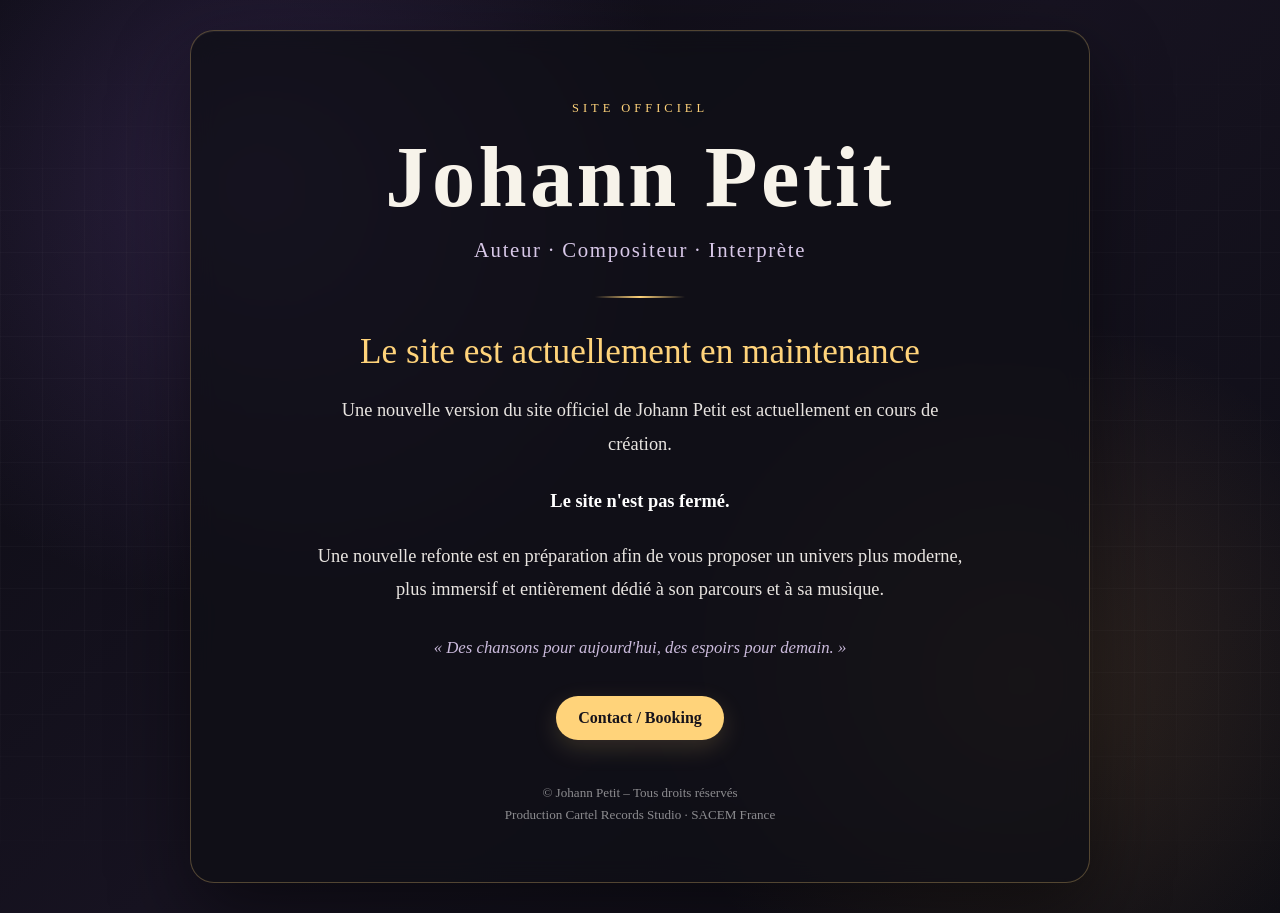
<file: index.html>
<!DOCTYPE html>
<html lang="fr">
<head>
  <meta charset="UTF-8" />
  <meta name="viewport" content="width=device-width, initial-scale=1.0" />

  <title>Johann Petit – Site officiel en maintenance</title>

  <meta
    name="description"
    content="Le site officiel de Johann Petit, auteur-compositeur-interprète, est actuellement en cours de refonte."
  />

  <style>
    * {
      box-sizing: border-box;
    }

    html,
    body {
      margin: 0;
      min-height: 100%;
    }

    body {
      min-height: 100vh;

      display: flex;
      align-items: center;
      justify-content: center;

      padding: 30px 20px;

      font-family: Georgia, "Times New Roman", serif;

      color: #f7f3ea;

      background:
        radial-gradient(
          circle at 20% 20%,
          rgba(104, 71, 150, 0.32),
          transparent 34%
        ),
        radial-gradient(
          circle at 80% 75%,
          rgba(218, 158, 67, 0.16),
          transparent 30%
        ),
        linear-gradient(
          135deg,
          #0b0b12 0%,
          #171321 48%,
          #0d0d14 100%
        );

      overflow: hidden;
    }

    /*
      Léger motif graphique en arrière-plan
    */

    body::before {
      content: "";

      position: fixed;
      inset: 0;

      pointer-events: none;

      background:
        linear-gradient(
          rgba(255, 255, 255, 0.025) 1px,
          transparent 1px
        ),
        linear-gradient(
          90deg,
          rgba(255, 255, 255, 0.025) 1px,
          transparent 1px
        );

      background-size: 42px 42px;

      mask-image:
        linear-gradient(
          to bottom,
          transparent,
          black 25%,
          black 75%,
          transparent
        );
    }

    /*
      Carte centrale
    */

    .card {
      position: relative;

      width: min(900px, 100%);

      padding: 70px 55px 55px;

      text-align: center;

      border: 1px solid rgba(255, 211, 122, 0.28);

      border-radius: 24px;

      background: rgba(15, 15, 22, 0.76);

      box-shadow:
        0 30px 80px rgba(0, 0, 0, 0.48),
        inset 0 1px 0 rgba(255, 255, 255, 0.05);

      backdrop-filter: blur(12px);
    }

    /*
      Petit titre supérieur
    */

    .eyebrow {
      margin-bottom: 18px;

      color: #ffd37a;

      font-size: 0.78rem;

      letter-spacing: 0.32em;

      text-transform: uppercase;
    }

    /*
      Nom de l'artiste
    */

    h1 {
      margin: 0;

      font-size: clamp(2.7rem, 7vw, 5.4rem);

      letter-spacing: 0.04em;

      line-height: 1;
    }

    /*
      Fonction artistique
    */

    .role {
      margin: 18px 0 0;

      color: #d8c8e8;

      font-size: clamp(1rem, 2.4vw, 1.3rem);

      letter-spacing: 0.08em;
    }

    /*
      Ligne décorative
    */

    .line {
      width: 90px;

      height: 2px;

      margin: 34px auto;

      background:
        linear-gradient(
          90deg,
          transparent,
          #ffd37a,
          transparent
        );
    }

    /*
      Titre maintenance
    */

    h2 {
      margin: 0;

      color: #ffd37a;

      font-size: clamp(1.55rem, 3.5vw, 2.2rem);

      font-weight: normal;
    }

    /*
      Texte principal
    */

    .message {
      max-width: 650px;

      margin: 22px auto 0;

      color: #e8e4e0;

      font-size: clamp(1rem, 2vw, 1.15rem);

      line-height: 1.8;
    }

    /*
      Message important
    */

    .highlight {
      margin-top: 24px;

      color: #ffffff;

      font-weight: bold;
    }

    /*
      Signature / phrase artistique
    */

    .quote {
      margin: 32px auto 0;

      color: #cbbbdc;

      font-style: italic;

      font-size: 1.05rem;
    }

    /*
      Bouton contact
    */

    .actions {
      margin-top: 38px;

      display: flex;

      justify-content: center;

      flex-wrap: wrap;

      gap: 14px;
    }

    .button {
      display: inline-block;

      padding: 13px 22px;

      border-radius: 30px;

      text-decoration: none;

      font-weight: bold;

      transition:
        transform 0.2s ease,
        box-shadow 0.2s ease,
        background 0.2s ease;
    }

    .button.primary {
      color: #16131b;

      background: #ffd37a;

      box-shadow:
        0 8px 25px rgba(255, 211, 122, 0.16);
    }

    .button:hover {
      transform: translateY(-2px);
    }

    /*
      Pied de page
    */

    footer {
      margin-top: 42px;

      color: rgba(255, 255, 255, 0.52);

      font-size: 0.82rem;

      line-height: 1.7;
    }

    /*
      Version téléphone
    */

    @media (max-width: 600px) {

      .card {
        padding: 48px 24px 38px;

        border-radius: 18px;
      }

      .role {
        letter-spacing: 0.04em;
      }

      .message {
        line-height: 1.65;
      }
    }
  </style>
</head>

<body>

  <main class="card">

    <div class="eyebrow">
      Site officiel
    </div>


    <h1>
      Johann Petit
    </h1>


    <p class="role">
      Auteur · Compositeur · Interprète
    </p>


    <div class="line"></div>


    <h2>
      Le site est actuellement en maintenance
    </h2>


    <p class="message">
      Une nouvelle version du site officiel de Johann Petit
      est actuellement en cours de création.
    </p>


    <p class="message highlight">
      Le site n'est pas fermé.
    </p>


    <p class="message">
      Une nouvelle refonte est en préparation afin de vous proposer
      un univers plus moderne, plus immersif et entièrement dédié
      à son parcours et à sa musique.
    </p>


    <p class="quote">
      « Des chansons pour aujourd'hui, des espoirs pour demain. »
    </p>


    <div class="actions">

      <a
        class="button primary"
        href="contact.html"
      >
        Contact / Booking
      </a>

    </div>


    <footer>

      © Johann Petit – Tous droits réservés<br />

      Production Cartel Records Studio · SACEM France

    </footer>

  </main>

</body>
</html>
</file>
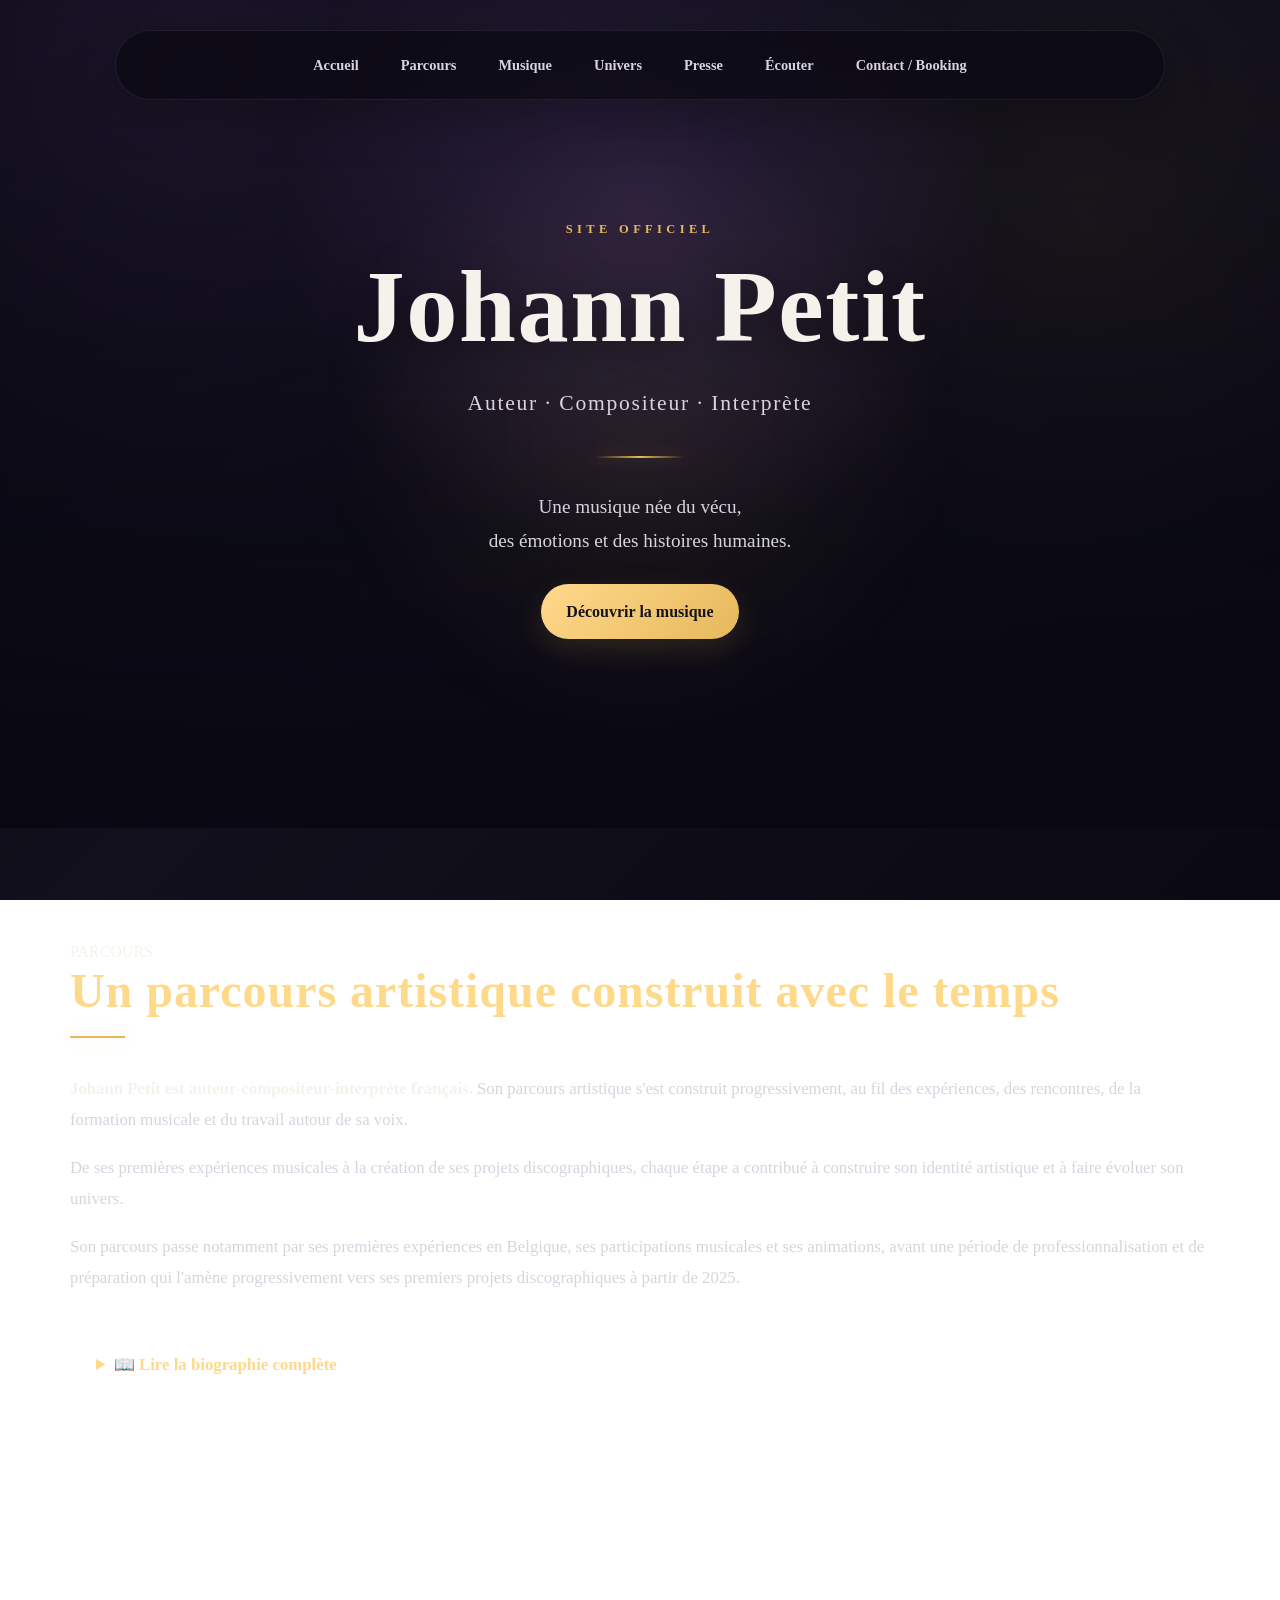
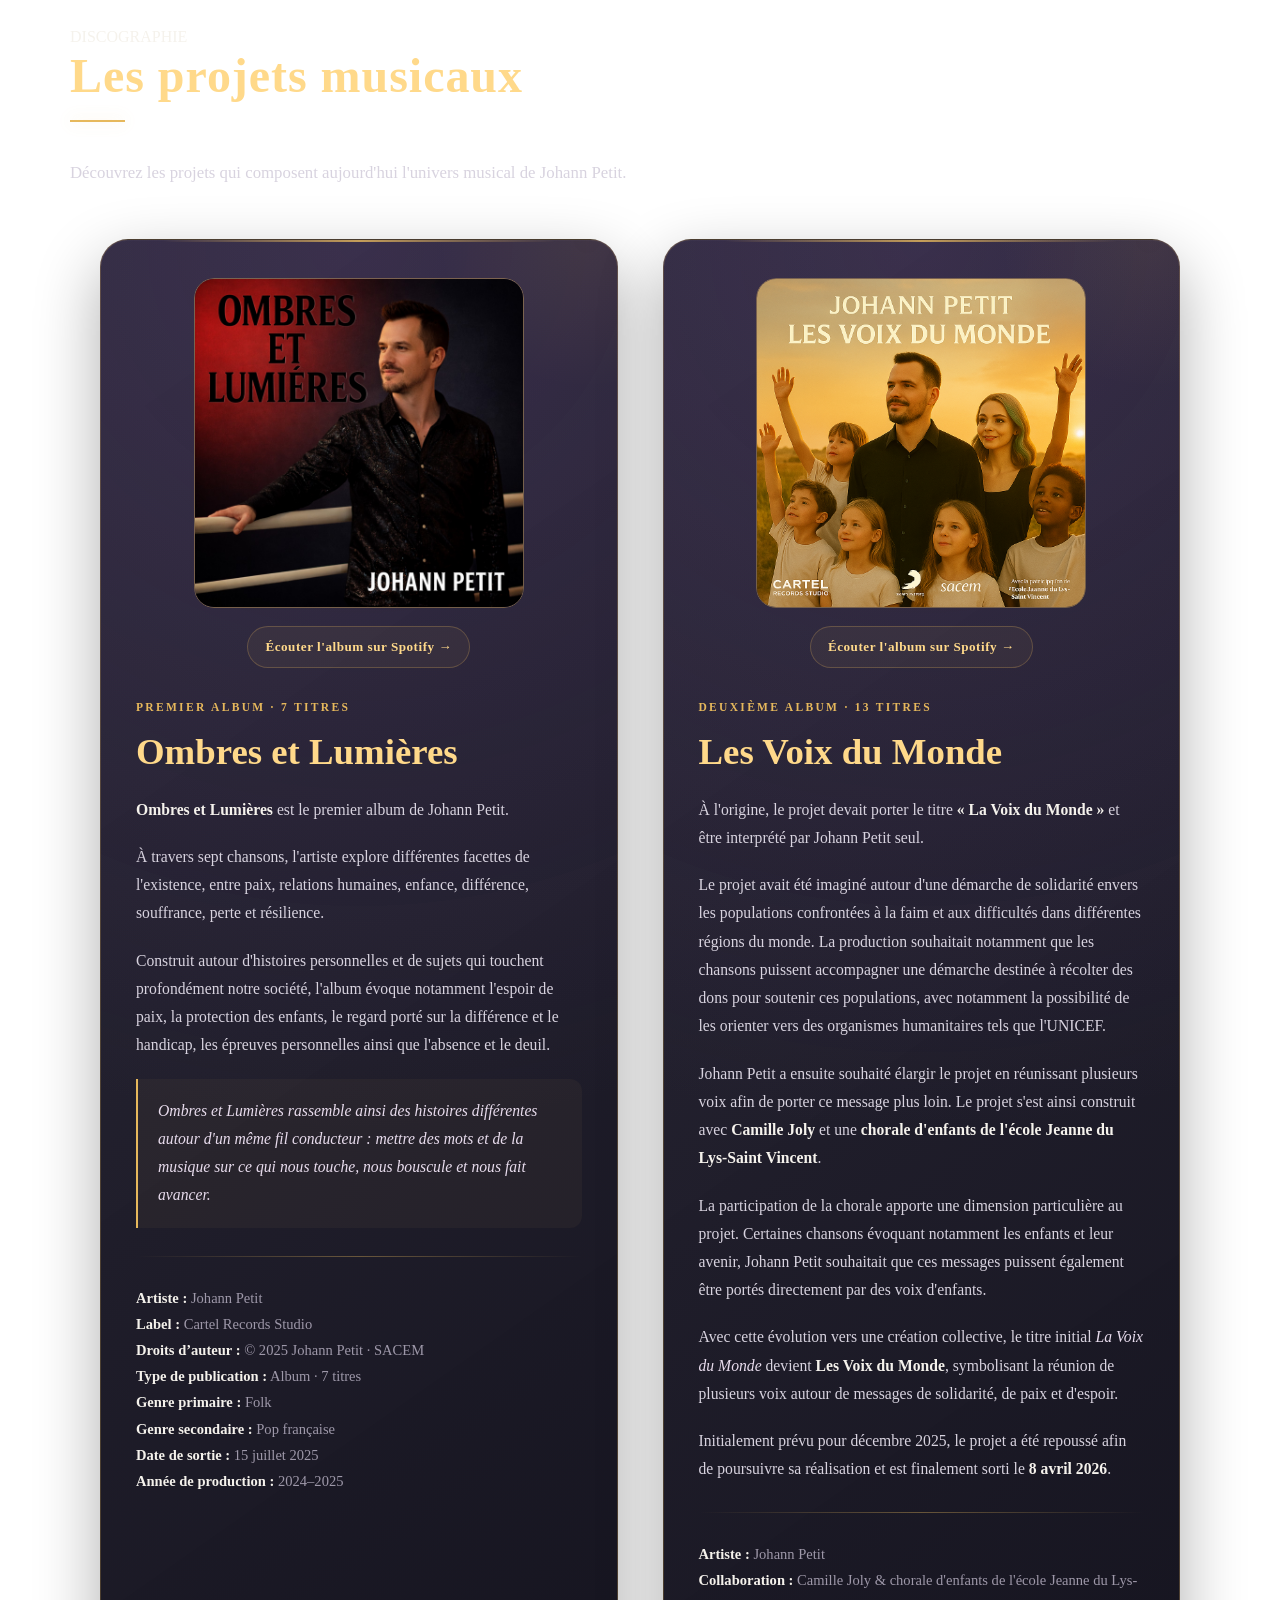
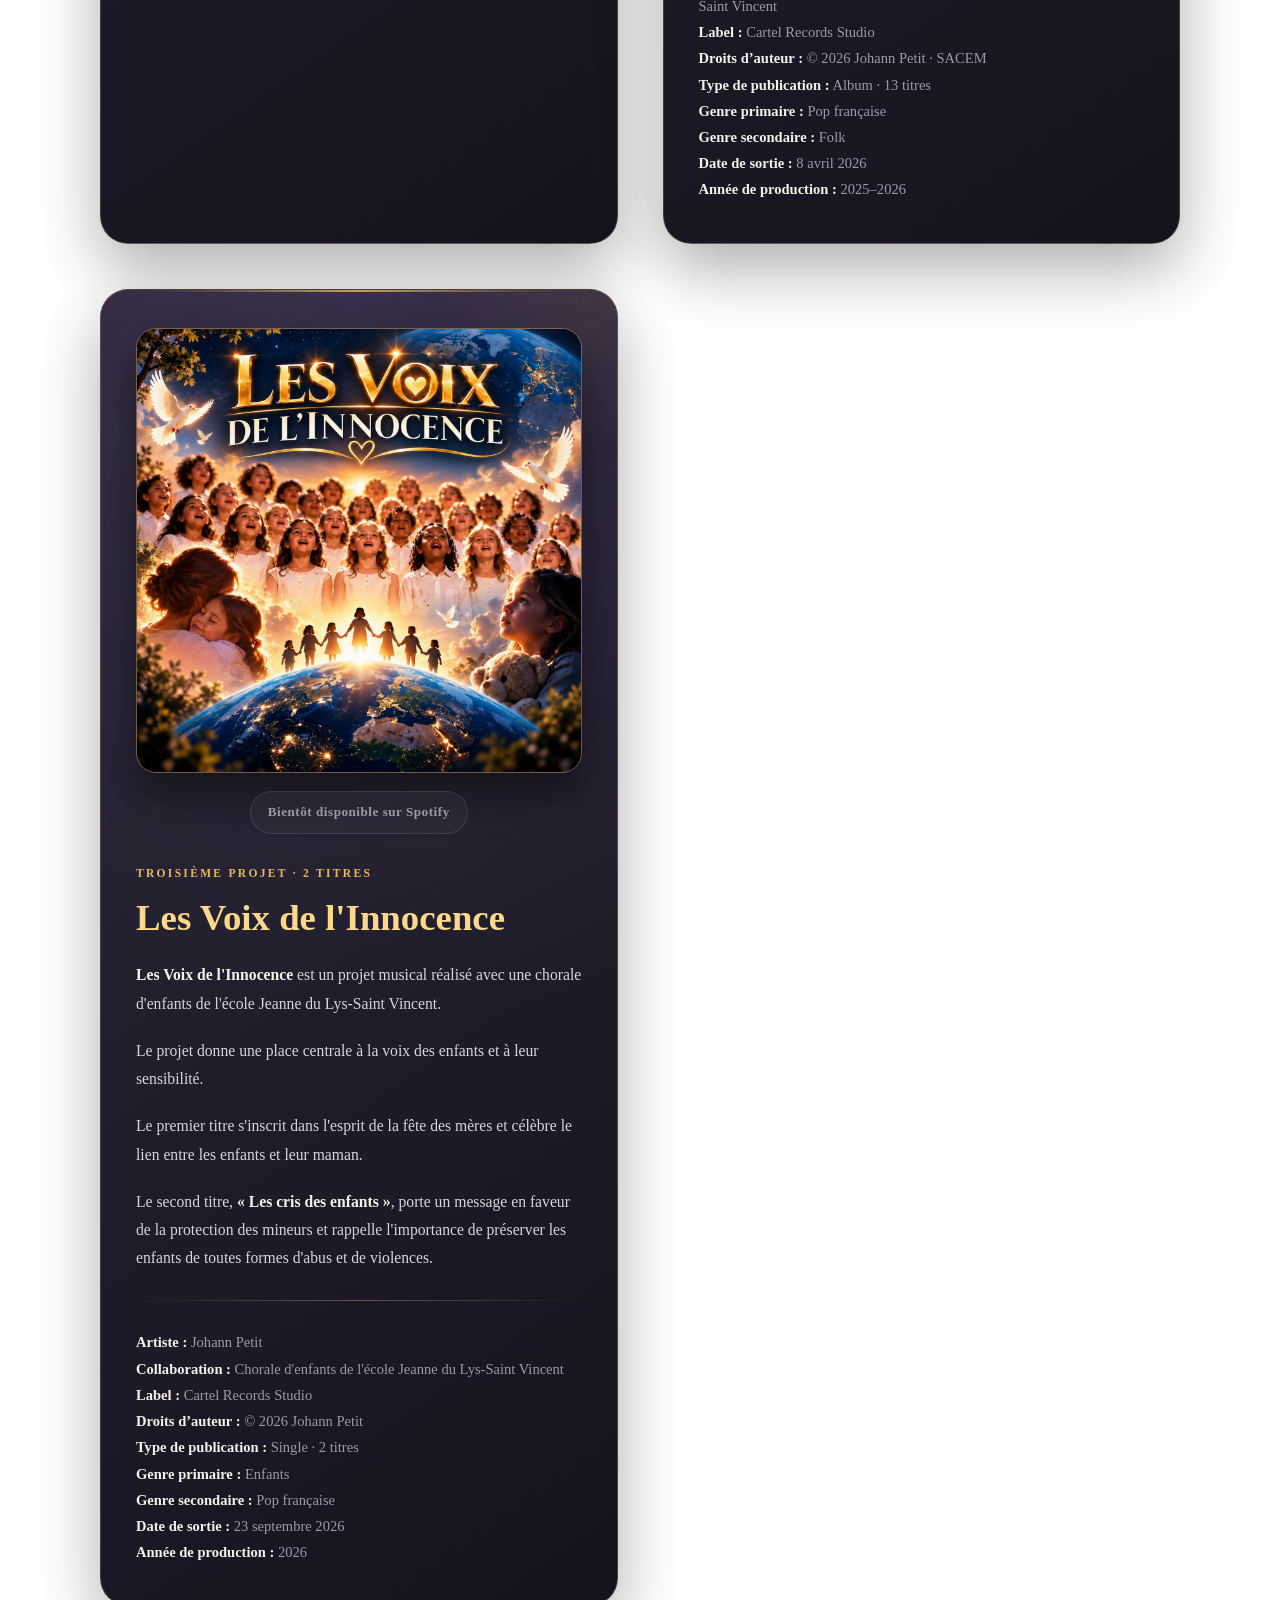
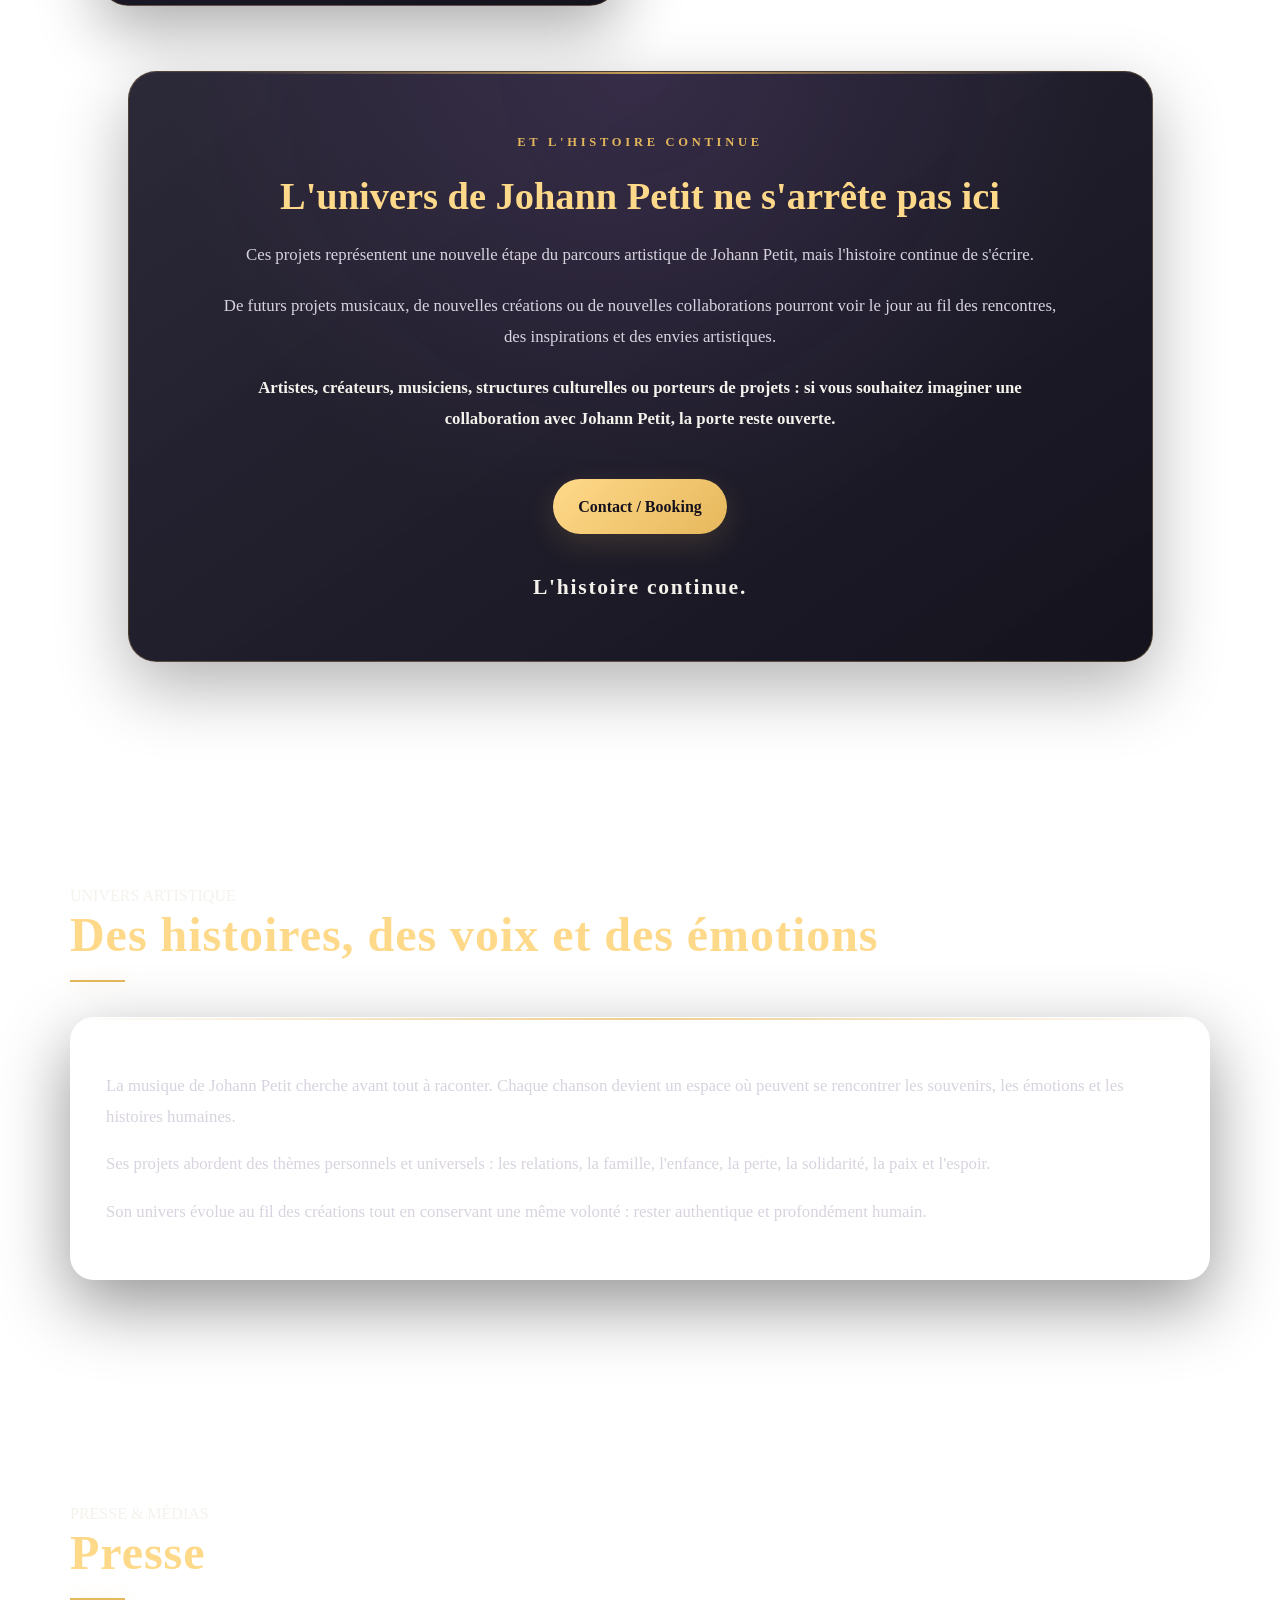
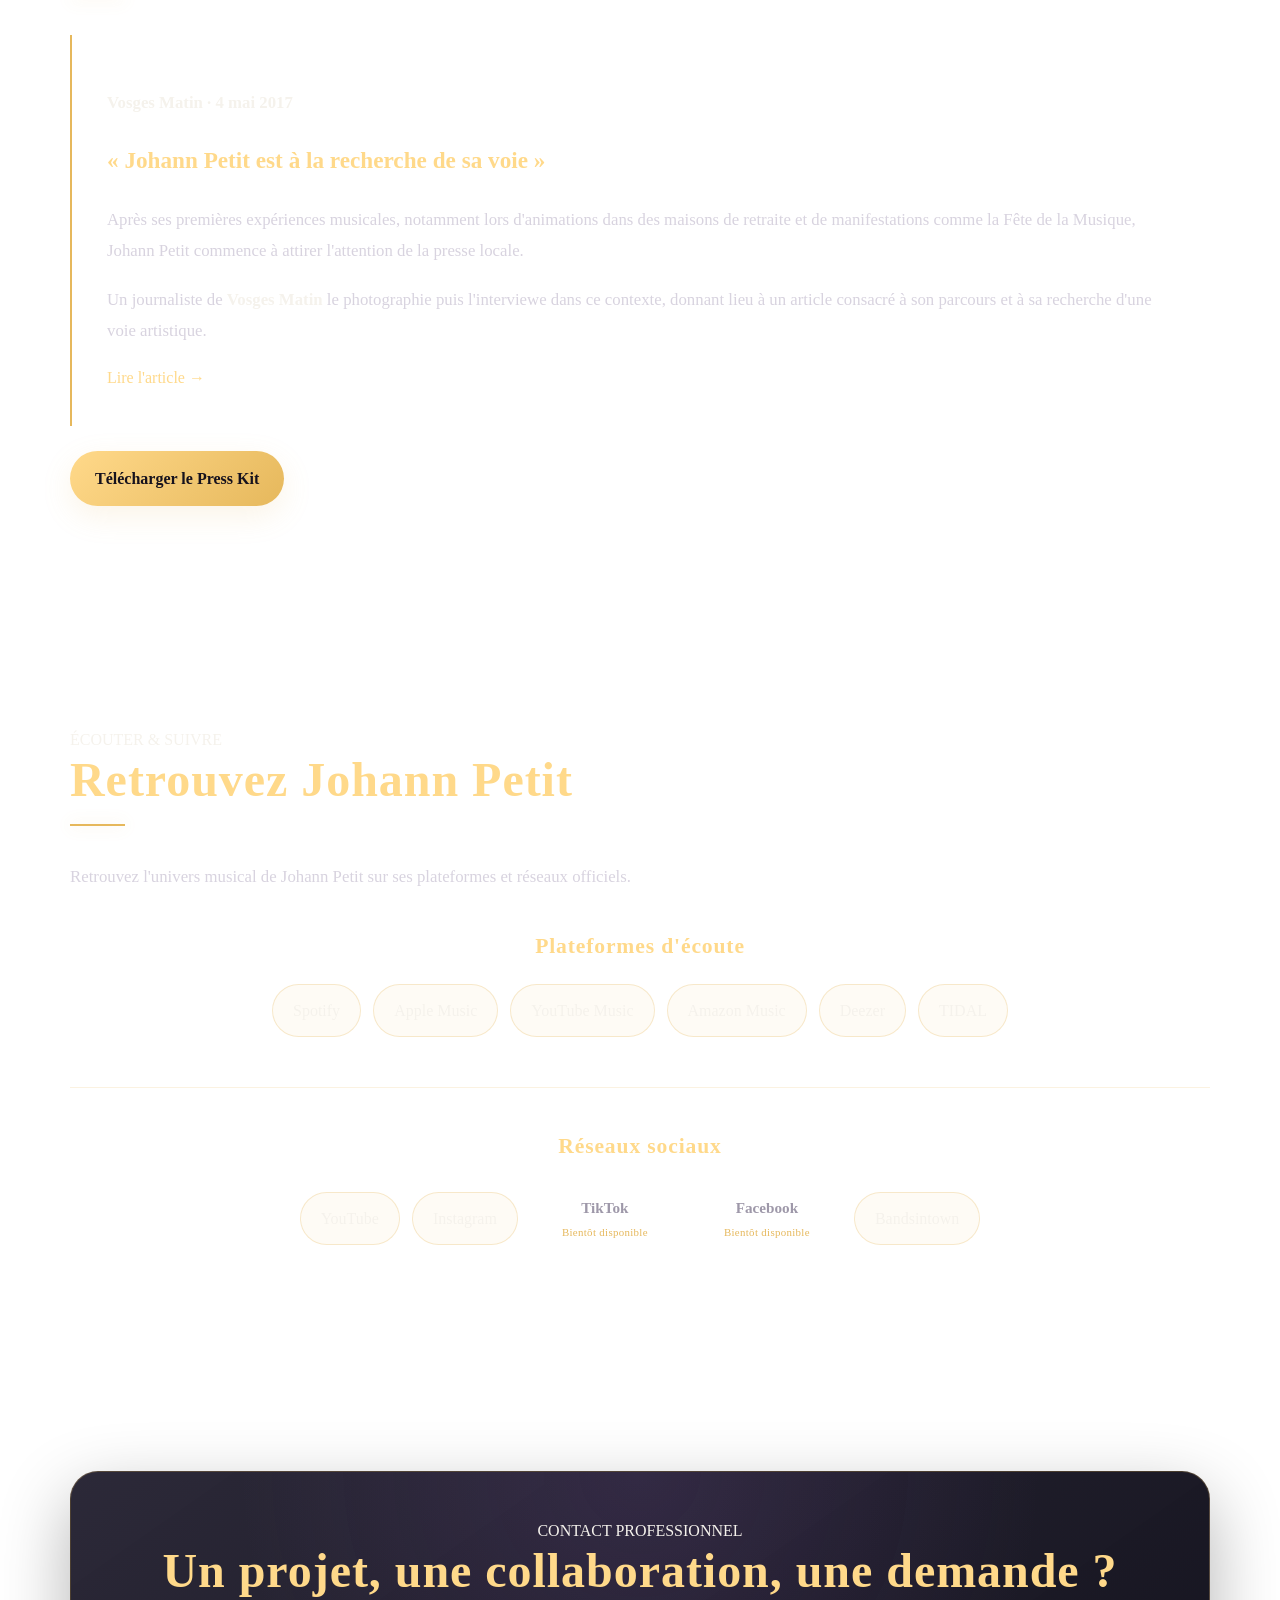
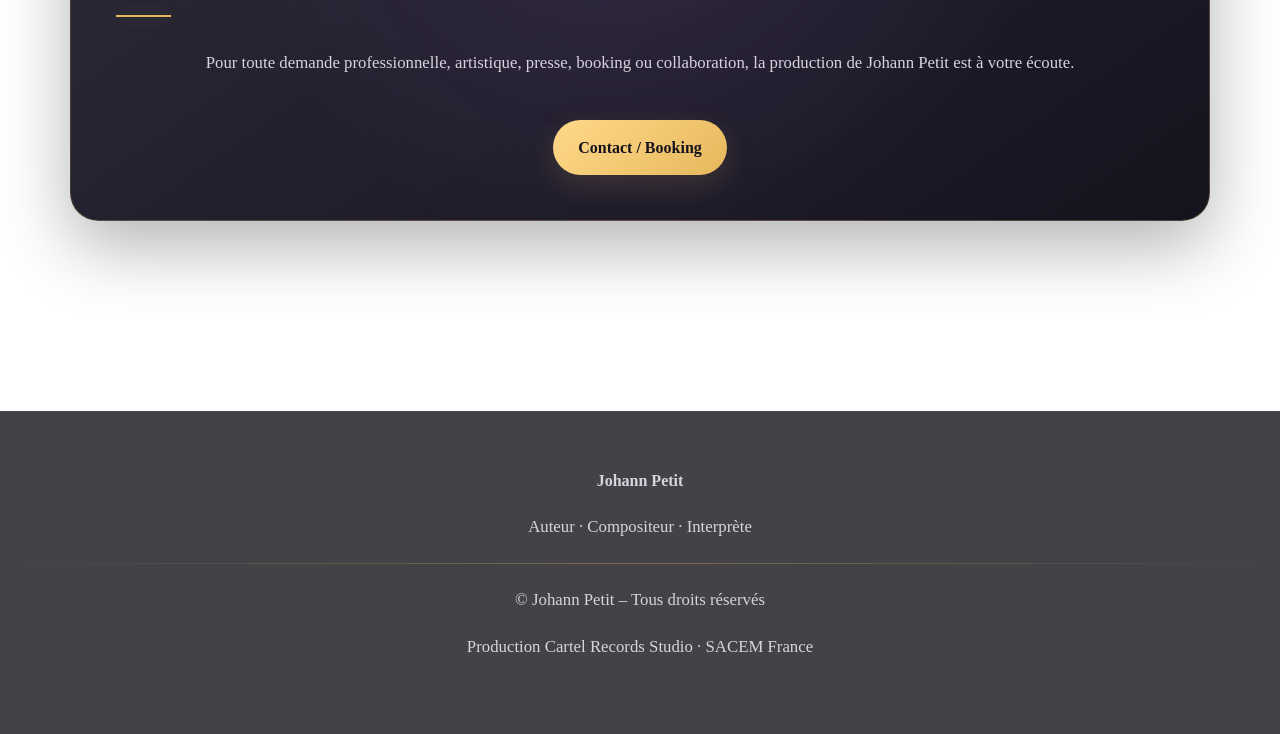
<file: nouveau-site/index.html>
<!DOCTYPE html>
<html lang="fr">

<head>
  <meta charset="UTF-8">
  <meta name="viewport" content="width=device-width, initial-scale=1.0">

  <title>Johann Petit | Auteur · Compositeur · Interprète</title>

  <meta
    name="description"
    content="Site officiel de Johann Petit, auteur-compositeur-interprète français. Découvrez son parcours artistique, sa musique et ses projets."
  >

  <meta name="author" content="Johann Petit">

  <link rel="stylesheet" href="style.css">
</head>


<body>

  <!-- =====================================================
       EN-TÊTE
  ====================================================== -->

  <header id="accueil">

    <nav aria-label="Navigation principale">

      <a href="#accueil">Accueil</a>
      <a href="#parcours">Parcours</a>
      <a href="#musique">Musique</a>
      <a href="#univers">Univers</a>
      <a href="#presse">Presse</a>
      <a href="#ecouter">Écouter</a>
      <a href="contact.html">Contact / Booking</a>

    </nav>


    <div class="hero-content">

      <span class="eyebrow">
        SITE OFFICIEL
      </span>

      <h1>
        Johann Petit
      </h1>

      <p class="hero-subtitle">
        Auteur · Compositeur · Interprète
      </p>

      <div class="gold-line"></div>

      <p class="hero-description">
        Une musique née du vécu,<br>
        des émotions et des histoires humaines.
      </p>

      <a href="#musique" class="button">
        Découvrir la musique
      </a>

    </div>

  </header>


  <main>

    <!-- =====================================================
         PARCOURS
    ====================================================== -->

    <section id="parcours">

      <div class="container">

        <span class="eyebrow">
          PARCOURS
        </span>

        <h2>
          Un parcours artistique construit avec le temps
        </h2>

        <p>
          <strong>Johann Petit est auteur-compositeur-interprète français.</strong>
          Son parcours artistique s'est construit progressivement,
          au fil des expériences, des rencontres, de la formation musicale
          et du travail autour de sa voix.
        </p>

        <p>
          De ses premières expériences musicales à la création de ses projets
          discographiques, chaque étape a contribué à construire son identité
          artistique et à faire évoluer son univers.
        </p>

        <p>
          Son parcours passe notamment par ses premières expériences en Belgique,
          ses participations musicales et ses animations, avant une période de
          professionnalisation et de préparation qui l'amène progressivement
          vers ses premiers projets discographiques à partir de 2025.
        </p>


        <details>

          <summary>
            📖 Lire la biographie complète
          </summary>

          <div class="biography-content">

            <h3>
              Les premières années
            </h3>

            <p>
              Adolescent, Johann Petit est accueilli au foyer
              <strong>La Ferme des Proulx</strong>, en Belgique.
              C'est dans cet environnement que son éducateur remarque
              ses dispositions pour la musique, notamment son
              <strong>timbre de voix</strong> ainsi que sa pratique de
              la guitare, qu'il joue déjà à cette époque.
            </p>

            <p>
              Encouragé dans cette voie, son éducateur l'inscrit au
              <strong>Grand Prix de la Chanson Wallonne</strong>.
              Johann y interprète <em>Belle</em>, de
              <em>Notre-Dame de Paris</em>.
            </p>

            <p>
              Il se classe alors
              <strong>3ᵉ sur 180 candidats</strong>.
              Cette expérience constitue une première reconnaissance
              importante et contribue à confirmer son envie de poursuivre
              son chemin dans la musique.
            </p>


            <h3>
              Les premières expériences musicales
            </h3>

            <p>
              Après cette première expérience, Johann Petit poursuit
              progressivement son chemin musical à travers différentes
              expériences publiques.
            </p>

            <p>
              Il participe notamment à des
              <strong>animations dans des maisons de retraite</strong>,
              où il partage sa musique et contribue à créer des moments
              de convivialité avec les personnes présentes.
            </p>

            <p>
              Il participe également à différents événements,
              notamment à la <strong>Fête de la Musique</strong>.
              C'est notamment dans ce contexte qu'il commence à être
              remarqué et photographié.
            </p>


            <h3>
              La rencontre avec Vosges Matin
            </h3>

            <p>
              Lors de cette période, un journaliste de
              <strong>Vosges Matin</strong> s'intéresse à son parcours.
              Il le photographie puis l'interviewe dans le contexte
              de ses activités musicales et de la Fête de la Musique.
            </p>

            <p>
              Cette rencontre donne lieu à un article publié le
              <strong>4 mai 2017</strong>, intitulé
              <em>« Johann Petit est à la recherche de sa voie »</em>.
            </p>

            <p>
              Cette publication constitue une première mise en lumière
              de son parcours artistique dans la presse locale.
            </p>


            <h3>
              Cartel Records Studio et la professionnalisation
            </h3>

            <p>
              À la suite de cette période, le parcours artistique de
              Johann Petit évolue vers une démarche plus professionnelle.
              <strong>Cartel Records Studio</strong> s'intéresse à son
              univers et l'accompagne dans la préparation de ses futurs
              projets.
            </p>

            <p>
              Dans le cadre de cette préparation, Johann Petit est notamment
              orienté vers le <strong>conservatoire</strong>, afin de
              développer davantage ses connaissances et sa pratique musicale.
            </p>

            <p>
              Il suit également des <strong>cours de chant</strong> afin
              de perfectionner son interprétation et de travailler
              différents aspects de sa voix, notamment l'articulation,
              la technique vocale et la manière d'aborder les chansons.
            </p>

            <p>
              Cette période de travail lui permet de faire évoluer son
              interprétation et de mieux préparer sa voix et sa pratique
              musicale aux projets artistiques qui vont suivre.
            </p>


            <h3>
              La naissance des premiers projets discographiques
            </h3>

            <p>
              Cette période de professionnalisation et de préparation
              s'étend jusqu'à la création de ses premiers projets
              discographiques.
            </p>

            <p>
              À partir de <strong>2025</strong>, Johann Petit entre dans
              une nouvelle étape de son parcours avec la création de son
              premier album, <em>Ombres et Lumières</em>.
            </p>

            <p>
              Ce premier projet marque le début de son parcours
              discographique et ouvre la voie à de nouvelles créations,
              notamment <em>Les Voix du Monde</em> puis
              <em>Les Voix de l'Innocence</em>.
            </p>

          </div>

        </details>

      </div>

    </section>


    <!-- =====================================================
         DISCOGRAPHIE
    ====================================================== -->

    <section id="musique">

      <div class="container">

        <span class="eyebrow">
          DISCOGRAPHIE
        </span>

        <h2>
          Les projets musicaux
        </h2>

        <p class="section-intro">
          Découvrez les projets qui composent aujourd'hui
          l'univers musical de Johann Petit.
        </p>


        <div class="album-list">


          <!-- =================================================
               OMBRES ET LUMIÈRES
          ================================================== -->

          <article class="album-showcase">

            <div class="album-cover">

              <a
                class="album-cover-link"
                href="https://open.spotify.com/intl-fr/album/6CCLAd6FzekbwmRpgEvwcX"
                target="_blank"
                rel="noopener noreferrer"
                aria-label="Écouter l'album Ombres et Lumières de Johann Petit sur Spotify"
              >

                <img
                  src="images/Ombre%20et%20Lumiere.jpg"
                  alt="Jaquette de l'album Ombres et Lumières de Johann Petit"
                  loading="lazy"
                >

              </a>

              <a
                class="album-spotify-link"
                href="https://open.spotify.com/intl-fr/album/6CCLAd6FzekbwmRpgEvwcX"
                target="_blank"
                rel="noopener noreferrer"
              >
                Écouter l'album sur Spotify →
              </a>

            </div>


            <div class="album-content">

              <span class="eyebrow">
                PREMIER ALBUM · 7 TITRES
              </span>

              <h3>
                Ombres et Lumières
              </h3>

              <p>
                <strong>Ombres et Lumières</strong> est le premier album
                de Johann Petit.
              </p>

              <p>
                À travers sept chansons, l'artiste explore différentes
                facettes de l'existence, entre paix, relations humaines,
                enfance, différence, souffrance, perte et résilience.
              </p>

              <p>
                Construit autour d'histoires personnelles et de sujets
                qui touchent profondément notre société, l'album évoque
                notamment l'espoir de paix, la protection des enfants,
                le regard porté sur la différence et le handicap,
                les épreuves personnelles ainsi que l'absence et le deuil.
              </p>

              <p class="album-highlight">
                <em>
                  Ombres et Lumières rassemble ainsi des histoires
                  différentes autour d'un même fil conducteur :
                  mettre des mots et de la musique sur ce qui nous touche,
                  nous bouscule et nous fait avancer.
                </em>
              </p>


              <div class="album-divider"></div>


              <div class="album-details">

                <p>
                  <strong>Artiste :</strong> Johann Petit<br>
                  <strong>Label :</strong> Cartel Records Studio<br>
                  <strong>Droits d’auteur :</strong> © 2025 Johann Petit · SACEM<br>
                  <strong>Type de publication :</strong> Album · 7 titres<br>
                  <strong>Genre primaire :</strong> Folk<br>
                  <strong>Genre secondaire :</strong> Pop française<br>
                  <strong>Date de sortie :</strong> 15 juillet 2025<br>
                  <strong>Année de production :</strong> 2024–2025
                </p>

              </div>

            </div>

          </article>


          <!-- =================================================
               LES VOIX DU MONDE
          ================================================== -->

          <article class="album-showcase">

            <div class="album-cover">

              <a
                class="album-cover-link"
                href="https://open.spotify.com/intl-fr/album/6Nz33KY1JWdcaPiSLo3qm0"
                target="_blank"
                rel="noopener noreferrer"
                aria-label="Écouter l'album Les Voix du Monde de Johann Petit sur Spotify"
              >

                <img
                  src="images/Les%20Voix%20du%20Monde.png"
                  alt="Jaquette de l'album Les Voix du Monde de Johann Petit"
                  loading="lazy"
                >

              </a>

              <a
                class="album-spotify-link"
                href="https://open.spotify.com/intl-fr/album/6Nz33KY1JWdcaPiSLo3qm0"
                target="_blank"
                rel="noopener noreferrer"
              >
                Écouter l'album sur Spotify →
              </a>

            </div>


            <div class="album-content">

              <span class="eyebrow">
                DEUXIÈME ALBUM · 13 TITRES
              </span>

              <h3>
                Les Voix du Monde
              </h3>

              <p>
                À l'origine, le projet devait porter le titre
                <strong>« La Voix du Monde »</strong> et être interprété
                par Johann Petit seul.
              </p>

              <p>
                Le projet avait été imaginé autour d'une démarche de
                solidarité envers les populations confrontées à la faim
                et aux difficultés dans différentes régions du monde.
                La production souhaitait notamment que les chansons
                puissent accompagner une démarche destinée à récolter
                des dons pour soutenir ces populations, avec notamment
                la possibilité de les orienter vers des organismes
                humanitaires tels que l'UNICEF.
              </p>

              <p>
                Johann Petit a ensuite souhaité élargir le projet en
                réunissant plusieurs voix afin de porter ce message
                plus loin. Le projet s'est ainsi construit avec
                <strong>Camille Joly</strong> et une
                <strong>chorale d'enfants de l'école Jeanne du
                Lys-Saint Vincent</strong>.
              </p>

              <p>
                La participation de la chorale apporte une dimension
                particulière au projet. Certaines chansons évoquant
                notamment les enfants et leur avenir, Johann Petit
                souhaitait que ces messages puissent également être
                portés directement par des voix d'enfants.
              </p>

              <p>
                Avec cette évolution vers une création collective,
                le titre initial <em>La Voix du Monde</em> devient
                <strong>Les Voix du Monde</strong>, symbolisant
                la réunion de plusieurs voix autour de messages
                de solidarité, de paix et d'espoir.
              </p>

              <p>
                Initialement prévu pour décembre 2025, le projet a été
                repoussé afin de poursuivre sa réalisation et est
                finalement sorti le <strong>8 avril 2026</strong>.
              </p>


              <div class="album-divider"></div>


              <div class="album-details">

                <p>
                  <strong>Artiste :</strong> Johann Petit<br>

                  <strong>Collaboration :</strong>
                  Camille Joly &amp; chorale d'enfants de l'école
                  Jeanne du Lys-Saint Vincent<br>

                  <strong>Label :</strong> Cartel Records Studio<br>

                  <strong>Droits d’auteur :</strong>
                  © 2026 Johann Petit · SACEM<br>

                  <strong>Type de publication :</strong>
                  Album · 13 titres<br>

                  <strong>Genre primaire :</strong> Pop française<br>

                  <strong>Genre secondaire :</strong> Folk<br>

                  <strong>Date de sortie :</strong> 8 avril 2026<br>

                  <strong>Année de production :</strong> 2025–2026
                </p>

              </div>

            </div>

          </article>


          <!-- =================================================
               LES VOIX DE L'INNOCENCE
          ================================================== -->

          <article class="album-showcase">

            <div class="album-cover">

              <img
                src="images/Gpgt.jpg"
                alt="Jaquette de Les Voix de l’Innocence de Johann Petit"
                loading="lazy"
              >

              <span class="album-status">
                Bientôt disponible sur Spotify
              </span>

            </div>


            <div class="album-content">

              <span class="eyebrow">
                TROISIÈME PROJET · 2 TITRES
              </span>

              <h3>
                Les Voix de l'Innocence
              </h3>

              <p>
                <strong>Les Voix de l'Innocence</strong> est un projet
                musical réalisé avec une chorale d'enfants de l'école
                Jeanne du Lys-Saint Vincent.
              </p>

              <p>
                Le projet donne une place centrale à la voix des enfants
                et à leur sensibilité.
              </p>

              <p>
                Le premier titre s'inscrit dans l'esprit de la fête
                des mères et célèbre le lien entre les enfants et leur maman.
              </p>

              <p>
                Le second titre,
                <strong>« Les cris des enfants »</strong>,
                porte un message en faveur de la protection des mineurs
                et rappelle l'importance de préserver les enfants
                de toutes formes d'abus et de violences.
              </p>


              <div class="album-divider"></div>


              <div class="album-details">

                <p>
                  <strong>Artiste :</strong> Johann Petit<br>

                  <strong>Collaboration :</strong>
                  Chorale d'enfants de l'école Jeanne du Lys-Saint Vincent<br>

                  <strong>Label :</strong> Cartel Records Studio<br>

                  <strong>Droits d’auteur :</strong>
                  © 2026 Johann Petit<br>

                  <strong>Type de publication :</strong>
                  Single · 2 titres<br>

                  <strong>Genre primaire :</strong> Enfants<br>

                  <strong>Genre secondaire :</strong> Pop française<br>

                  <strong>Date de sortie :</strong> 23 septembre 2026<br>

                  <strong>Année de production :</strong> 2026
                </p>

              </div>

            </div>

          </article>

        </div>


        <!-- =================================================
             LA SUITE DE L'AVENTURE
        ================================================== -->

        <div class="future-projects">

          <span class="eyebrow">
            ET L'HISTOIRE CONTINUE
          </span>

          <h3>
            L'univers de Johann Petit ne s'arrête pas ici
          </h3>

          <p>
            Ces projets représentent une nouvelle étape du parcours
            artistique de Johann Petit, mais l'histoire continue de s'écrire.
          </p>

          <p>
            De futurs projets musicaux, de nouvelles créations ou de nouvelles
            collaborations pourront voir le jour au fil des rencontres,
            des inspirations et des envies artistiques.
          </p>

          <p>
            <strong>
              Artistes, créateurs, musiciens, structures culturelles ou porteurs
              de projets : si vous souhaitez imaginer une collaboration avec
              Johann Petit, la porte reste ouverte.
            </strong>
          </p>

          <a
            href="contact.html"
            class="button"
          >
            Contact / Booking
          </a>

          <div class="future-signature">
            <strong>
              L'histoire continue.
            </strong>
          </div>

        </div>

      </div>

    </section>


    <!-- =====================================================
         UNIVERS ARTISTIQUE
    ====================================================== -->

    <section id="univers">

      <div class="container">

        <span class="eyebrow">
          UNIVERS ARTISTIQUE
        </span>

        <h2>
          Des histoires, des voix et des émotions
        </h2>

        <div class="card">

          <p>
            La musique de Johann Petit cherche avant tout à raconter.
            Chaque chanson devient un espace où peuvent se rencontrer
            les souvenirs, les émotions et les histoires humaines.
          </p>

          <p>
            Ses projets abordent des thèmes personnels et universels :
            les relations, la famille, l'enfance, la perte,
            la solidarité, la paix et l'espoir.
          </p>

          <p>
            Son univers évolue au fil des créations tout en conservant
            une même volonté : rester authentique et profondément humain.
          </p>

        </div>

      </div>

    </section>


    <!-- =====================================================
         PRESSE
    ====================================================== -->

    <section id="presse">

      <div class="container">

        <span class="eyebrow">
          PRESSE &amp; MÉDIAS
        </span>

        <h2>
          Presse
        </h2>

        <div class="press">

          <p>
            <strong>Vosges Matin · 4 mai 2017</strong>
          </p>

          <h3>
            « Johann Petit est à la recherche de sa voie »
          </h3>

          <p>
            Après ses premières expériences musicales, notamment lors
            d'animations dans des maisons de retraite et de manifestations
            comme la Fête de la Musique, Johann Petit commence à attirer
            l'attention de la presse locale.
          </p>

          <p>
            Un journaliste de <strong>Vosges Matin</strong> le photographie
            puis l'interviewe dans ce contexte, donnant lieu à un article
            consacré à son parcours et à sa recherche d'une voie artistique.
          </p>

          <a
            href="https://www.vosgesmatin.fr/edition-de-saint-die/2017/05/04/johann-petit-est-a-la-recherche-de-sa-voie"
            target="_blank"
            rel="noopener noreferrer"
          >
            Lire l'article →
          </a>

        </div>


        <a
          class="button"
          href="presskit-johann-petit.pdf"
          target="_blank"
          rel="noopener noreferrer"
        >
          Télécharger le Press Kit
        </a>

      </div>

    </section>


    <!-- =====================================================
         ÉCOUTER & SUIVRE
    ====================================================== -->

    <section id="ecouter">

      <div class="container">

        <span class="eyebrow">
          ÉCOUTER &amp; SUIVRE
        </span>

        <h2>
          Retrouvez Johann Petit
        </h2>

        <p>
          Retrouvez l'univers musical de Johann Petit
          sur ses plateformes et réseaux officiels.
        </p>


        <!-- =================================================
             PLATEFORMES D'ÉCOUTE
        ================================================== -->

        <div class="listen-group">

          <h3 class="listen-title">
            Plateformes d'écoute
          </h3>

          <div class="listen">

            <a
              href="https://open.spotify.com/intl-fr/artist/1Qjr4rI53iU5utX5mLkKB9"
              target="_blank"
              rel="noopener noreferrer"
            >
              Spotify
            </a>

            <a
              href="https://music.apple.com/fr/artist/johann-petit/1826449070"
              target="_blank"
              rel="noopener noreferrer"
            >
              Apple Music
            </a>

            <a
              href="https://music.youtube.com/"
              target="_blank"
              rel="noopener noreferrer"
            >
              YouTube Music
            </a>

            <a
              href="https://music.amazon.com/"
              target="_blank"
              rel="noopener noreferrer"
            >
              Amazon Music
            </a>

            <a
              href="https://www.deezer.com/"
              target="_blank"
              rel="noopener noreferrer"
            >
              Deezer
            </a>

            <a
              href="https://tidal.com/"
              target="_blank"
              rel="noopener noreferrer"
            >
              TIDAL
            </a>

          </div>

        </div>


        <!-- =================================================
             RÉSEAUX SOCIAUX
        ================================================== -->

        <div class="listen-group social-group">

          <h3 class="listen-title">
            Réseaux sociaux
          </h3>

          <div class="listen">

            <a
              href="https://www.youtube.com/@JohannPetitOfficial"
              target="_blank"
              rel="noopener noreferrer"
            >
              YouTube
            </a>

            <a
              href="https://www.instagram.com/johannpetitofficial"
              target="_blank"
              rel="noopener noreferrer"
            >
              Instagram
            </a>

            <span class="listen-coming-soon">
              TikTok
              <small>Bientôt disponible</small>
            </span>

            <span class="listen-coming-soon">
              Facebook
              <small>Bientôt disponible</small>
            </span>

            <a
              href="https://www.bandsintown.com/a/15606293"
              target="_blank"
              rel="noopener noreferrer"
            >
              Bandsintown
            </a>

          </div>

        </div>

      </div>

    </section>


    <!-- =====================================================
         CONTACT PROFESSIONNEL
    ====================================================== -->

    <section>

      <div class="container">

        <div class="contact-box">

          <span class="eyebrow">
            CONTACT PROFESSIONNEL
          </span>

          <h2>
            Un projet, une collaboration,
            une demande ?
          </h2>

          <p>
            Pour toute demande professionnelle, artistique,
            presse, booking ou collaboration, la production
            de Johann Petit est à votre écoute.
          </p>

          <a
            href="contact.html"
            class="button"
          >
            Contact / Booking
          </a>

        </div>

      </div>

    </section>

  </main>


  <!-- =====================================================
       PIED DE PAGE
  ====================================================== -->

  <footer>

    <strong>
      Johann Petit
    </strong>

    <p>
      Auteur · Compositeur · Interprète
    </p>

    <div class="divider"></div>

    <p>
      © Johann Petit – Tous droits réservés
    </p>

    <p>
      Production Cartel Records Studio · SACEM France
    </p>

  </footer>


</body>
</html>
</file>
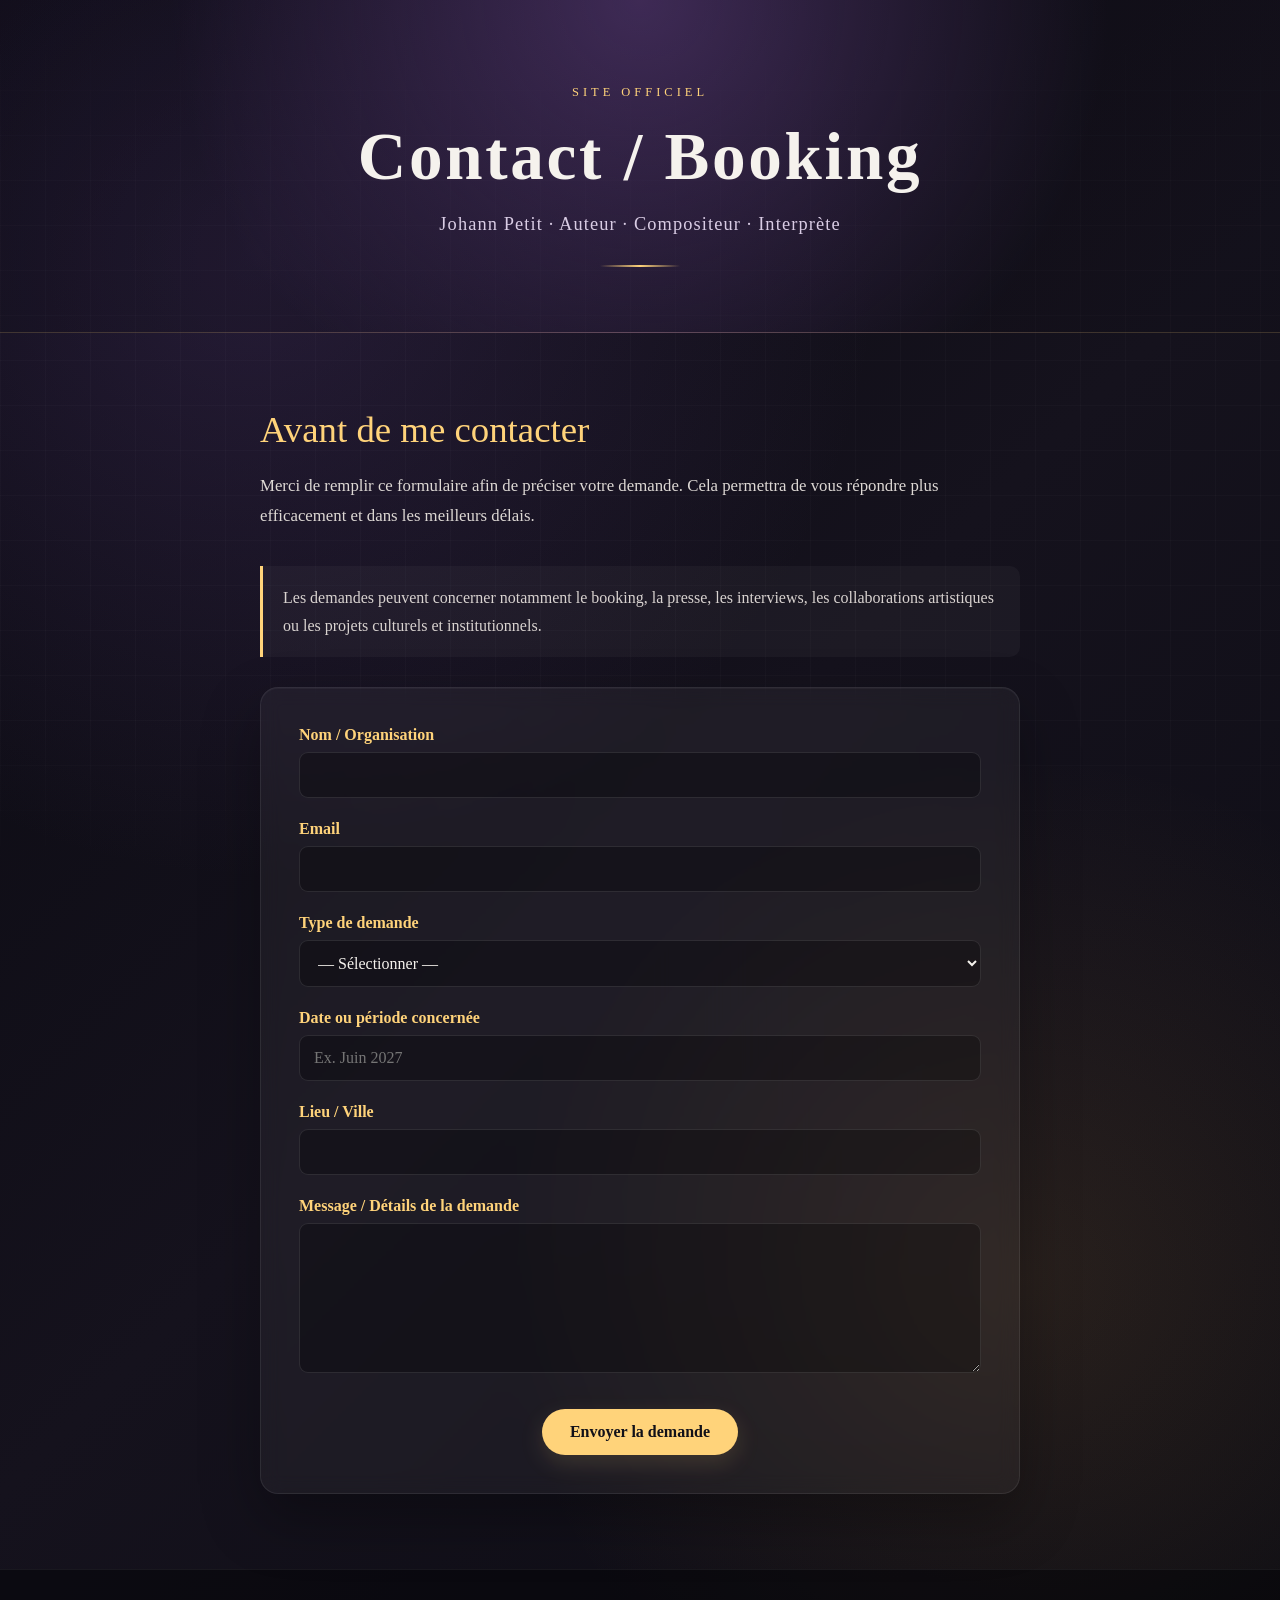
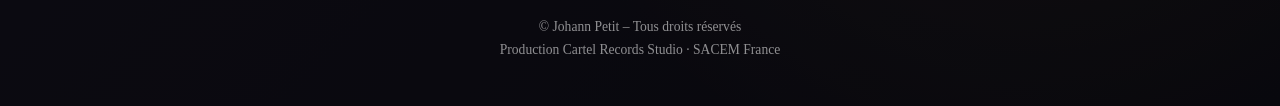
<file: contact.html>
<!DOCTYPE html>
<html lang="fr">
<head>
  <meta charset="UTF-8" />
  <meta name="viewport" content="width=device-width, initial-scale=1.0" />

  <title>Contact / Booking – Johann Petit</title>

  <meta
    name="description"
    content="Contact et booking officiel de Johann Petit – Auteur, Compositeur, Interprète."
  />

  <style>
    * {
      box-sizing: border-box;
    }

    html {
      scroll-behavior: smooth;
    }

    body {
      margin: 0;
      font-family: Georgia, "Times New Roman", serif;
      color: #f5f2ed;

      background:
        radial-gradient(
          circle at 20% 15%,
          rgba(92, 62, 130, 0.30),
          transparent 35%
        ),
        radial-gradient(
          circle at 80% 75%,
          rgba(218, 158, 67, 0.12),
          transparent 32%
        ),
        linear-gradient(
          135deg,
          #090910 0%,
          #15121d 50%,
          #0c0c13 100%
        );

      min-height: 100vh;
    }

    body::before {
      content: "";
      position: fixed;
      inset: 0;
      pointer-events: none;

      background:
        linear-gradient(
          rgba(255,255,255,0.018) 1px,
          transparent 1px
        ),
        linear-gradient(
          90deg,
          rgba(255,255,255,0.018) 1px,
          transparent 1px
        );

      background-size: 45px 45px;

      mask-image: linear-gradient(
        to bottom,
        transparent,
        black 20%,
        black 80%,
        transparent
      );
    }

    header {
      position: relative;
      text-align: center;
      padding: 85px 20px 65px;

      background:
        radial-gradient(
          circle at top,
          rgba(70, 47, 95, 0.85),
          rgba(15, 14, 22, 0.20) 65%
        );

      border-bottom: 1px solid rgba(255, 211, 122, 0.18);
    }

    header .eyebrow {
      color: #ffd37a;
      font-size: 0.78rem;
      letter-spacing: 0.32em;
      text-transform: uppercase;
      margin-bottom: 18px;
    }

    header h1 {
      margin: 0;
      font-size: clamp(2.4rem, 6vw, 4.2rem);
      letter-spacing: 0.04em;
    }

    header p {
      margin-top: 18px;
      color: #d9cce4;
      font-size: 1.15rem;
      letter-spacing: 0.06em;
    }

    .line {
      width: 80px;
      height: 2px;
      margin: 30px auto 0;

      background: linear-gradient(
        90deg,
        transparent,
        #ffd37a,
        transparent
      );
    }

    section {
      position: relative;
      width: min(760px, calc(100% - 40px));
      margin: auto;
      padding: 75px 0;
    }

    h2 {
      margin: 0 0 20px;
      color: #ffd37a;
      font-size: clamp(1.7rem, 4vw, 2.3rem);
      font-weight: normal;
    }

    .intro {
      color: #ddd8d4;
      font-size: 1.05rem;
      line-height: 1.8;
      margin-bottom: 35px;
    }

    .notice {
      padding: 18px 20px;
      margin-bottom: 30px;

      border-left: 3px solid #ffd37a;

      background: rgba(255,255,255,0.035);
      border-radius: 0 10px 10px 0;

      color: #d9d3d0;
      line-height: 1.7;
    }

    form {
      position: relative;

      padding: 38px;

      background: rgba(255,255,255,0.045);

      border: 1px solid rgba(255,255,255,0.08);
      border-radius: 18px;

      box-shadow:
        0 25px 60px rgba(0,0,0,0.30),
        inset 0 1px 0 rgba(255,255,255,0.035);

      backdrop-filter: blur(10px);
    }

    label {
      display: block;

      margin-top: 22px;
      margin-bottom: 8px;

      color: #ffd37a;
      font-weight: bold;
    }

    label:first-child {
      margin-top: 0;
    }

    input,
    select,
    textarea {
      width: 100%;

      padding: 13px 14px;

      border-radius: 9px;

      border: 1px solid rgba(255,255,255,0.10);

      background: rgba(0,0,0,0.28);

      color: #f5f2ed;

      font-family: Georgia, "Times New Roman", serif;
      font-size: 1rem;

      outline: none;

      transition:
        border-color 0.2s ease,
        background 0.2s ease,
        box-shadow 0.2s ease;
    }

    input:focus,
    select:focus,
    textarea:focus {
      border-color: rgba(255,211,122,0.65);

      background: rgba(0,0,0,0.38);

      box-shadow:
        0 0 0 3px rgba(255,211,122,0.08);
    }

    select {
      cursor: pointer;
    }

    textarea {
      min-height: 150px;
      resize: vertical;
      line-height: 1.6;
    }

    button {
      display: block;

      margin: 32px auto 0;

      padding: 14px 28px;

      border: none;
      border-radius: 30px;

      background: #ffd37a;
      color: #111018;

      font-family: Georgia, "Times New Roman", serif;
      font-size: 1rem;
      font-weight: bold;

      cursor: pointer;

      box-shadow:
        0 8px 25px rgba(255,211,122,0.14);

      transition:
        transform 0.2s ease,
        box-shadow 0.2s ease;
    }

    button:hover {
      transform: translateY(-2px);

      box-shadow:
        0 12px 30px rgba(255,211,122,0.22);
    }

    footer {
      text-align: center;

      padding: 45px 20px;

      border-top: 1px solid rgba(255,255,255,0.06);

      background: rgba(5,5,9,0.55);

      color: rgba(255,255,255,0.55);

      font-size: 0.85rem;
      line-height: 1.7;
    }

    @media (max-width: 600px) {

      header {
        padding: 60px 20px 50px;
      }

      header p {
        font-size: 1rem;
      }

      section {
        width: min(100% - 28px, 760px);
        padding: 55px 0;
      }

      form {
        padding: 25px 20px;
        border-radius: 14px;
      }

      button {
        width: 100%;
      }
    }
  </style>
</head>

<body>

<header>

  <div class="eyebrow">
    Site officiel
  </div>

  <h1>
    Contact / Booking
  </h1>

  <p>
    Johann Petit · Auteur · Compositeur · Interprète
  </p>

  <div class="line"></div>

</header>


<section>

  <h2>
    Avant de me contacter
  </h2>

  <p class="intro">
    Merci de remplir ce formulaire afin de préciser votre demande.
    Cela permettra de vous répondre plus efficacement et dans les meilleurs délais.
  </p>


  <div class="notice">

    Les demandes peuvent concerner notamment le booking,
    la presse, les interviews, les collaborations artistiques
    ou les projets culturels et institutionnels.

  </div>


  <form
    action="mailto:cartelrecordsstudio@proton.me"
    method="post"
    enctype="text/plain"
  >

    <label for="nom">
      Nom / Organisation
    </label>

    <input
      id="nom"
      type="text"
      name="Nom"
      required
    >


    <label for="email">
      Email
    </label>

    <input
      id="email"
      type="email"
      name="Email"
      required
    >


    <label for="demande">
      Type de demande
    </label>

    <select
      id="demande"
      name="Type de demande"
      required
    >

      <option value="">
        — Sélectionner —
      </option>

      <option>
        Booking (concert / événement)
      </option>

      <option>
        Presse / Interview
      </option>

      <option>
        Collaboration artistique
      </option>

      <option>
        Projet culturel / institution
      </option>

      <option>
        Autre
      </option>

    </select>


    <label for="date">
      Date ou période concernée
    </label>

    <input
      id="date"
      type="text"
      name="Date"
      placeholder="Ex. Juin 2027"
    >


    <label for="lieu">
      Lieu / Ville
    </label>

    <input
      id="lieu"
      type="text"
      name="Lieu"
    >


    <label for="message">
      Message / Détails de la demande
    </label>

    <textarea
      id="message"
      name="Message"
      required
    ></textarea>


    <button type="submit">
      Envoyer la demande
    </button>

  </form>

</section>


<footer>

  © Johann Petit – Tous droits réservés<br>

  Production Cartel Records Studio · SACEM France

</footer>


</body>
</html>
</file>
<file: nouveau-site/style.css>
/* =========================================================
   JOHANN PETIT
   Site officiel
   Identité visuelle
========================================================= */


/* =========================================================
   VARIABLES
========================================================= */

:root {

  --bg-main: #090812;
  --bg-secondary: #11101c;

  --bg-card: rgba(255, 255, 255, 0.045);

  --gold: #e6b85c;
  --gold-light: #ffd98a;

  --white: #f5f2ec;
  --text: #d8d3df;
  --muted: #9e98a9;

  --violet: #6d4b91;
  --violet-dark: #211832;

  --border: rgba(230, 184, 92, 0.22);

  --shadow:
    0 25px 70px rgba(0, 0, 0, 0.42);

  --radius: 24px;

  --max-width: 1180px;
}


/* =========================================================
   RESET
========================================================= */

* {
  box-sizing: border-box;
}

html {
  scroll-behavior: smooth;
}

body {

  margin: 0;
  padding: 0;

  font-family:
    Georgia,
    "Times New Roman",
    serif;

  color: var(--white);

  background:

    radial-gradient(
      circle at 15% 10%,
      rgba(109, 75, 145, 0.24),
      transparent 35%
    ),

    radial-gradient(
      circle at 85% 25%,
      rgba(230, 184, 92, 0.09),
      transparent 30%
    ),

    linear-gradient(
      135deg,
      #090812 0%,
      #11101c 45%,
      #0b0a12 100%
    );

  background-attachment: fixed;

  line-height: 1.7;

  overflow-x: hidden;
}


/* =========================================================
   TEXTURE DE FOND
========================================================= */

body::before {

  content: "";

  position: fixed;

  inset: 0;

  pointer-events: none;

  opacity: 0.13;

  background-image:

    linear-gradient(
      rgba(255, 255, 255, 0.025) 1px,
      transparent 1px
    ),

    linear-gradient(
      90deg,
      rgba(255, 255, 255, 0.025) 1px,
      transparent 1px
    );

  background-size: 55px 55px;

  mask-image:
    linear-gradient(
      to bottom,
      black,
      transparent 85%
    );

  z-index: -1;
}


/* =========================================================
   LIENS
========================================================= */

a {

  color: var(--gold-light);

  text-decoration: none;

  transition:
    color 0.25s ease,
    opacity 0.25s ease,
    transform 0.25s ease;
}

a:hover {
  color: var(--white);
}


/* =========================================================
   CONTENEUR
========================================================= */

.container {

  width:
    min(
      calc(100% - 40px),
      var(--max-width)
    );

  margin: 0 auto;
}


/* =========================================================
   HEADER
========================================================= */

header {

  position: relative;

  min-height: 92vh;

  display: flex;

  align-items: center;

  justify-content: center;

  text-align: center;

  padding:
    120px 20px 90px;

  overflow: hidden;

  background:

    radial-gradient(
      circle at 50% 25%,
      rgba(109, 75, 145, 0.30),
      transparent 40%
    ),

    linear-gradient(
      180deg,
      rgba(14, 12, 25, 0.25),
      rgba(9, 8, 18, 0.95)
    );
}


/* Halo */

header::before {

  content: "";

  position: absolute;

  width: 700px;
  height: 700px;

  border-radius: 50%;

  background:
    radial-gradient(
      circle,
      rgba(230, 184, 92, 0.08),
      transparent 65%
    );

  filter: blur(10px);

  pointer-events: none;
}


/* =========================================================
   NAVIGATION
========================================================= */

nav {

  position: absolute;

  top: 30px;

  left: 50%;

  transform: translateX(-50%);

  width:
    min(
      calc(100% - 40px),
      1050px
    );

  display: flex;

  justify-content: center;

  align-items: center;

  gap: 8px;

  padding: 12px 18px;

  border:
    1px solid rgba(255, 255, 255, 0.08);

  border-radius: 50px;

  background:
    rgba(10, 9, 18, 0.72);

  backdrop-filter: blur(16px);

  box-shadow:
    0 15px 50px rgba(0, 0, 0, 0.25);

  z-index: 10;
}

nav a {

  padding: 10px 17px;

  color: var(--text);

  border-radius: 30px;

  font-size: 0.9rem;

  font-weight: bold;

  transition:
    background 0.25s ease,
    color 0.25s ease,
    transform 0.25s ease;
}

nav a:hover {

  color: var(--white);

  background:
    rgba(230, 184, 92, 0.12);

  transform:
    translateY(-2px);
}


/* =========================================================
   HERO
========================================================= */

.hero-content {

  position: relative;

  z-index: 2;

  max-width: 900px;

  animation:
    fadeUp 0.9s ease both;
}


header .eyebrow {

  display: block;

  margin-bottom: 18px;

  color: var(--gold);

  font-size: 0.78rem;

  font-weight: bold;

  letter-spacing: 0.35em;

  text-transform: uppercase;
}


header h1 {

  margin: 0;

  color: var(--white);

  font-size:
    clamp(
      3rem,
      8vw,
      6.5rem
    );

  font-weight: 700;

  line-height: 0.95;

  letter-spacing: 0.015em;

  text-shadow:
    0 10px 40px rgba(0, 0, 0, 0.45);
}


.hero-subtitle {

  margin:
    28px auto 0;

  color: var(--text);

  font-size:
    clamp(
      1rem,
      2vw,
      1.35rem
    );

  letter-spacing: 0.08em;
}


.hero-description {

  margin:
    0 auto;

  color: var(--text);

  font-size:
    clamp(
      1rem,
      2vw,
      1.2rem
    );

  line-height: 1.8;
}


/* =========================================================
   LIGNE DORÉE
========================================================= */

.gold-line {

  width: 90px;

  height: 2px;

  margin: 32px auto;

  background:
    linear-gradient(
      90deg,
      transparent,
      var(--gold),
      transparent
    );

  box-shadow:
    0 0 18px rgba(230, 184, 92, 0.35);
}


/* =========================================================
   SECTIONS
========================================================= */

section {

  position: relative;

  width:
    min(
      calc(100% - 40px),
      var(--max-width)
    );

  margin: 0 auto;

  padding:
    110px 0;
}


/* =========================================================
   TITRES
========================================================= */

section h2 {

  margin:
    0 0 35px;

  color: var(--gold-light);

  font-size:
    clamp(
      2rem,
      4vw,
      3rem
    );

  line-height: 1.1;

  letter-spacing: 0.02em;
}

section h2::after {

  content: "";

  display: block;

  width: 55px;

  height: 2px;

  margin-top: 18px;

  background: var(--gold);

  box-shadow:
    0 0 15px rgba(230, 184, 92, 0.3);
}


.section-intro {

  max-width: 850px;
}


/* =========================================================
   TEXTE
========================================================= */

p {

  color: var(--text);

  font-size: 1.05rem;

  line-height: 1.85;
}

strong {
  color: var(--white);
}

em {
  color: #e8dced;
}


/* =========================================================
   CARTES GÉNÉRALES
========================================================= */

.card {

  position: relative;

  padding: 35px;

  border:
    1px solid rgba(255, 255, 255, 0.07);

  border-radius:
    var(--radius);

  background:
    linear-gradient(
      145deg,
      rgba(255, 255, 255, 0.065),
      rgba(255, 255, 255, 0.025)
    );

  box-shadow:
    var(--shadow);

  backdrop-filter:
    blur(12px);

  overflow: hidden;
}


.card::before {

  content: "";

  position: absolute;

  top: 0;
  left: 0;

  width: 100%;
  height: 2px;

  background:
    linear-gradient(
      90deg,
      transparent,
      var(--gold),
      transparent
    );

  opacity: 0.7;
}


/* =========================================================
   DISCOGRAPHIE
========================================================= */

.album-list {

  display: grid;

  grid-template-columns:
    repeat(
      2,
      minmax(0, 1fr)
    );

  gap: 45px;

  width: 100%;

  max-width: 1080px;

  margin:
    50px auto 0;
}


/* =========================================================
   CARTE PROJET MUSICAL
========================================================= */

.album-showcase {

  position: relative;

  display: flex;

  flex-direction: column;

  align-items: center;

  width: 100%;

  padding:
    38px 35px 40px;

  background:

    radial-gradient(
      circle at 50% 0%,
      rgba(109, 75, 145, 0.24),
      transparent 55%
    ),

    linear-gradient(
      145deg,
      rgba(35, 32, 48, 0.96),
      rgba(15, 14, 25, 0.98)
    );

  border:
    1px solid rgba(230, 184, 92, 0.25);

  border-radius: 28px;

  box-shadow:

    0 25px 65px rgba(0, 0, 0, 0.32),

    inset
    0 1px 0
    rgba(255, 255, 255, 0.025);

  overflow: hidden;

  transition:

    transform 0.35s ease,

    border-color 0.35s ease,

    box-shadow 0.35s ease;
}


/* Ligne dorée */

.album-showcase::before {

  content: "";

  position: absolute;

  top: 0;

  left: 12%;

  width: 76%;

  height: 2px;

  background:
    linear-gradient(
      90deg,
      transparent,
      var(--gold),
      transparent
    );

  opacity: 0.8;
}


/* Halo */

.album-showcase::after {

  content: "";

  position: absolute;

  width: 300px;

  height: 300px;

  top: -150px;

  right: -120px;

  border-radius: 50%;

  background:
    radial-gradient(
      circle,
      rgba(230, 184, 92, 0.08),
      transparent 70%
    );

  pointer-events: none;
}


/* Survol */

.album-showcase:hover {

  transform:
    translateY(-6px);

  border-color:
    rgba(230, 184, 92, 0.48);

  box-shadow:

    0 30px 75px rgba(0, 0, 0, 0.42),

    0 0 30px
    rgba(230, 184, 92, 0.05);
}


/* =========================================================
   JAQUETTE
========================================================= */

.album-cover {

  position: relative;

  display: flex;

  flex-direction: column;

  justify-content: center;

  align-items: center;

  width: 100%;

  margin-bottom: 30px;

  z-index: 2;
}


.album-cover-link {

  display: block;

  width: min(100%, 330px);

  line-height: 0;

  border-radius: 20px;

  overflow: hidden;
}


.album-cover img {

  display: block;

  width: 100%;

  aspect-ratio: 1 / 1;

  object-fit: cover;

  border-radius: 20px;

  border:
    1px solid rgba(230, 184, 92, 0.38);

  box-shadow:
    0 20px 45px rgba(0, 0, 0, 0.48);

  transition:

    transform 0.4s ease,

    box-shadow 0.4s ease,

    filter 0.4s ease;
}


.album-showcase:hover
.album-cover img {

  transform:
    scale(1.025);

  filter:
    brightness(1.04);

  box-shadow:
    0 25px 55px rgba(0, 0, 0, 0.55);
}


/* =========================================================
   LIEN SPOTIFY
========================================================= */

.album-spotify-link {

  display: inline-flex;

  align-items: center;

  justify-content: center;

  margin-top: 18px;

  padding:
    9px 17px;

  color: var(--gold-light);

  font-size: 0.82rem;

  font-weight: bold;

  letter-spacing: 0.04em;

  border:
    1px solid rgba(230, 184, 92, 0.25);

  border-radius: 30px;

  background:
    rgba(230, 184, 92, 0.055);

  transition:

    background 0.25s ease,

    border-color 0.25s ease,

    color 0.25s ease,

    transform 0.25s ease;
}


.album-spotify-link:hover {

  color: var(--white);

  background:
    rgba(230, 184, 92, 0.14);

  border-color:
    rgba(230, 184, 92, 0.55);

  transform:
    translateY(-2px);
}


/* =========================================================
   STATUT ALBUM À VENIR
========================================================= */

.album-status {

  display: inline-flex;

  align-items: center;

  justify-content: center;

  margin-top: 18px;

  padding:
    9px 17px;

  color: var(--muted);

  font-size: 0.82rem;

  font-weight: bold;

  letter-spacing: 0.04em;

  border:
    1px solid rgba(255, 255, 255, 0.10);

  border-radius: 30px;

  background:
    rgba(255, 255, 255, 0.035);
}


/* =========================================================
   CONTENU ALBUM
========================================================= */

.album-content {

  position: relative;

  z-index: 2;

  width: 100%;

  min-width: 0;

  text-align: left;
}


.album-content .eyebrow {

  display: block;

  margin-bottom: 14px;

  color: var(--gold);

  font-size: 0.72rem;

  font-weight: bold;

  letter-spacing: 0.20em;

  text-transform: uppercase;
}


.album-content h3 {

  margin:
    0 0 22px;

  color: var(--gold-light);

  font-size:
    clamp(
      1.7rem,
      3vw,
      2.3rem
    );

  line-height: 1.15;
}


.album-content p {

  margin:
    0 0 19px;

  color: var(--text);

  font-size: 0.98rem;

  line-height: 1.8;
}


.album-content p:last-child {
  margin-bottom: 0;
}


.album-highlight {

  padding:
    18px 20px;

  border-left:
    2px solid var(--gold);

  border-radius:
    0 12px 12px 0;

  background:
    rgba(230, 184, 92, 0.045);
}


/* =========================================================
   SÉPARATEUR ALBUM
========================================================= */

.album-divider {

  width: 100%;

  height: 1px;

  margin:
    28px 0;

  background:
    linear-gradient(
      90deg,
      transparent,
      rgba(230, 184, 92, 0.38),
      transparent
    );
}


/* =========================================================
   INFORMATIONS ALBUM
========================================================= */

.album-details {

  width: 100%;

  margin-top: 5px;
}


.album-details p {

  margin: 0;

  color: var(--muted);

  font-size: 0.91rem;

  line-height: 1.8;
}


.album-details strong {
  color: var(--white);
}


/* =========================================================
   HISTOIRE CONTINUE
========================================================= */

.future-projects {

  position: relative;

  width: 100%;

  max-width: 1025px;

  margin:
    65px auto 0;

  padding:
    55px 45px;

  text-align: center;

  border:
    1px solid rgba(230, 184, 92, 0.25);

  border-radius: 28px;

  background:

    radial-gradient(
      circle at 50% 0%,
      rgba(109, 75, 145, 0.24),
      transparent 60%
    ),

    linear-gradient(
      145deg,
      rgba(35, 32, 48, 0.96),
      rgba(15, 14, 25, 0.98)
    );

  box-shadow:

    0 25px 70px rgba(0, 0, 0, 0.30),

    inset
    0 1px 0
    rgba(255, 255, 255, 0.025);

  overflow: hidden;
}


.future-projects::before {

  content: "";

  position: absolute;

  top: 0;

  left: 10%;

  width: 80%;

  height: 2px;

  background:
    linear-gradient(
      90deg,
      transparent,
      var(--gold),
      transparent
    );

  opacity: 0.8;
}


.future-projects .eyebrow {

  color: var(--gold);

  font-size: 0.78rem;

  font-weight: bold;

  letter-spacing: 0.30em;
}


.future-projects h3 {

  margin:
    18px 0 20px;

  color: var(--gold-light);

  font-size:
    clamp(
      1.7rem,
      3vw,
      2.4rem
    );

  line-height: 1.2;
}


.future-projects p {

  max-width: 850px;

  margin:
    0 auto 20px;
}


.future-signature {

  margin-top: 35px;

  color: var(--gold-light);

  font-size: 1.35rem;

  letter-spacing: 0.08em;
}


/* =========================================================
   BOUTONS
========================================================= */

.button {

  display: inline-flex;

  align-items: center;

  justify-content: center;

  gap: 8px;

  margin-top: 25px;

  padding:
    14px 25px;

  color: #16121d;

  background:
    linear-gradient(
      135deg,
      var(--gold-light),
      var(--gold)
    );

  border-radius: 40px;

  font-weight: bold;

  box-shadow:
    0 10px 30px
    rgba(230, 184, 92, 0.15);

  transition:

    transform 0.25s ease,

    box-shadow 0.25s ease;
}


.button:hover {

  color: #16121d;

  transform:
    translateY(-3px);

  box-shadow:
    0 15px 35px
    rgba(230, 184, 92, 0.25);
}


/* =========================================================
   ÉCOUTER / RÉSEAUX
========================================================= */

.listen-group {

  width: 100%;

  margin-top: 35px;

  text-align: center;
}


.listen-title {

  margin:
    0 0 20px;

  color: var(--gold-light);

  font-size: 1.35rem;

  letter-spacing: 0.04em;
}


.listen {

  display: flex;

  flex-wrap: wrap;

  justify-content: center;

  align-items: center;

  gap: 12px;
}


.listen a {

  display: inline-flex;

  align-items: center;

  justify-content: center;

  padding:
    12px 20px;

  color: var(--white);

  border:
    1px solid rgba(230, 184, 92, 0.28);

  border-radius: 30px;

  background:
    rgba(230, 184, 92, 0.06);

  transition:

    background 0.25s ease,

    border-color 0.25s ease,

    transform 0.25s ease;
}


.listen a:hover {

  color: var(--white);

  background:
    rgba(230, 184, 92, 0.15);

  border-color:
    rgba(230, 184, 92, 0.55);

  transform:
    translateY(-2px);
}


.listen-coming-soon {

  display: inline-flex;

  flex-direction: column;

  align-items: center;

  justify-content: center;

  min-width: 150px;

  padding:
    9px 18px;

  color: var(--muted);

  border:
    1px solid rgba(255, 255, 255, 0.10);

  border-radius: 30px;

  background:
    rgba(255, 255, 255, 0.035);

  font-size: 0.95rem;

  font-weight: bold;
}


.listen-coming-soon small {

  margin-top: 2px;

  color: var(--gold);

  font-size: 0.68rem;

  font-weight: normal;

  letter-spacing: 0.03em;
}


.social-group {

  margin-top: 50px;

  padding-top: 40px;

  border-top:
    1px solid rgba(230, 184, 92, 0.18);
}


/* =========================================================
   PRESSE
========================================================= */

.press {

  padding: 35px;

  border-left:
    2px solid var(--gold);

  background:
    rgba(255, 255, 255, 0.035);

  border-radius:
    0 var(--radius) var(--radius) 0;
}


.press h3 {

  color: var(--gold-light);

  font-size: 1.45rem;
}


.press p {
  margin-bottom: 18px;
}


/* =========================================================
   BIOGRAPHIE
========================================================= */

details {

  margin-top: 35px;

  padding:
    22px 25px;

  border:
    1px solid rgba(255, 255, 255, 0.08);

  border-radius: 18px;

  background:
    rgba(255, 255, 255, 0.025);
}


summary {

  cursor: pointer;

  color: var(--gold-light);

  font-weight: bold;

  font-size: 1.05rem;
}


summary:hover {
  color: var(--white);
}


details > div {
  margin-top: 25px;
}


details h3 {

  margin-top: 42px;

  margin-bottom: 15px;

  color: var(--gold-light);

  font-size: 1.45rem;
}


details h3:first-child {
  margin-top: 0;
}


/* =========================================================
   SÉPARATEUR
========================================================= */

.divider {

  width: 100%;

  height: 1px;

  margin:
    20px 0;

  background:
    linear-gradient(
      90deg,
      transparent,
      rgba(230, 184, 92, 0.35),
      transparent
    );
}


/* =========================================================
   CONTACT
========================================================= */

.contact-box {

  padding:
    45px;

  text-align: center;

  border:
    1px solid rgba(230, 184, 92, 0.25);

  border-radius: 28px;

  background:

    radial-gradient(
      circle at 50% 0%,
      rgba(109, 75, 145, 0.22),
      transparent 60%
    ),

    linear-gradient(
      145deg,
      rgba(35, 32, 48, 0.96),
      rgba(15, 14, 25, 0.98)
    );

  box-shadow:
    0 25px 70px rgba(0, 0, 0, 0.30);
}


.contact-box h2 {
  margin-bottom: 30px;
}


/* =========================================================
   FOOTER
========================================================= */

footer {

  margin-top: 80px;

  padding:
    55px 20px;

  text-align: center;

  color: var(--muted);

  background:
    rgba(5, 5, 10, 0.75);

  border-top:
    1px solid rgba(255, 255, 255, 0.06);
}


footer strong {
  color: var(--text);
}


/* =========================================================
   ANIMATION
========================================================= */

@keyframes fadeUp {

  from {

    opacity: 0;

    transform:
      translateY(25px);
  }

  to {

    opacity: 1;

    transform:
      translateY(0);
  }
}


/* =========================================================
   TABLETTE
========================================================= */

@media (max-width: 900px) {

  header {

    min-height: 85vh;

    padding-top: 120px;
  }


  nav {

    position: relative;

    top: auto;
    left: auto;

    transform: none;

    margin:
      35px auto 0;

    flex-wrap: wrap;

    border-radius: 22px;
  }


  section {

    padding:
      80px 0;
  }


  .album-list {

    grid-template-columns: 1fr;

    gap: 40px;
  }


  .album-showcase {

    max-width: 720px;

    margin: 0 auto;

    padding:
      40px 35px;
  }


  .album-cover-link {

    width:
      min(
        100%,
        360px
      );
  }


  .future-projects {

    padding:
      45px 30px;
  }


  .contact-box {

    padding:
      35px 25px;
  }
}


/* =========================================================
   MOBILE
========================================================= */

@media (max-width: 600px) {

  body {
    font-size: 15px;
  }


  .container,
  section {

    width:
      calc(100% - 28px);
  }


  header {

    padding:
      100px 14px 70px;
  }


  header h1 {
    font-size: 3rem;
  }


  header .eyebrow {

    font-size: 0.68rem;

    letter-spacing: 0.22em;
  }


  .hero-subtitle {

    font-size: 0.95rem;

    letter-spacing: 0.04em;
  }


  .hero-description {
    font-size: 0.95rem;
  }


  nav {

    width: 100%;

    gap: 4px;

    padding: 8px;

    border-radius: 18px;
  }


  nav a {

    padding:
      8px 10px;

    font-size: 0.76rem;
  }


  section {

    padding:
      65px 0;
  }


  section h2 {
    font-size: 2rem;
  }


  .album-list {

    gap: 30px;

    margin-top: 35px;
  }


  .album-showcase {

    padding:
      28px 22px 32px;

    border-radius: 22px;
  }


  .album-cover {

    margin-bottom: 25px;
  }


  .album-cover-link {

    width:
      min(
        100%,
        320px
      );
  }


  .album-cover img {

    border-radius: 17px;
  }


  .album-spotify-link,
  .album-status {

    font-size: 0.76rem;

    padding:
      8px 14px;

    text-align: center;
  }


  .album-content h3 {

    font-size: 1.75rem;

    margin-bottom: 18px;
  }


  .album-content p {

    font-size: 0.95rem;

    line-height: 1.75;
  }


  .album-content .eyebrow {

    font-size: 0.65rem;

    letter-spacing: 0.14em;
  }


  .album-details p {

    font-size: 0.87rem;

    line-height: 1.7;
  }


  .future-projects {

    margin-top: 45px;

    padding:
      40px 22px;

    border-radius: 22px;
  }


  .future-projects .eyebrow {

    font-size: 0.65rem;

    letter-spacing: 0.18em;
  }


  .future-projects h3 {

    font-size: 1.65rem;
  }


  .future-signature {

    font-size: 1.1rem;
  }


  .card {
    padding: 25px;
  }


  .listen {

    flex-direction: column;

    align-items: center;
  }


  .listen a,
  .listen-coming-soon {

    width: 100%;

    max-width: 320px;
  }


  .listen-title {
    font-size: 1.2rem;
  }


  .social-group {

    margin-top: 40px;

    padding-top: 30px;
  }


  .press {
    padding: 25px;
  }


  .contact-box {

    padding:
      30px 20px;
  }


  .button {
    width: 100%;
  }
}


/* =========================================================
   ACCESSIBILITÉ
========================================================= */

@media (prefers-reduced-motion: reduce) {

  *,
  *::before,
  *::after {

    scroll-behavior: auto !important;

    animation-duration:
      0.01ms !important;

    animation-iteration-count:
      1 !important;

    transition-duration:
      0.01ms !important;
  }
}
</file>
